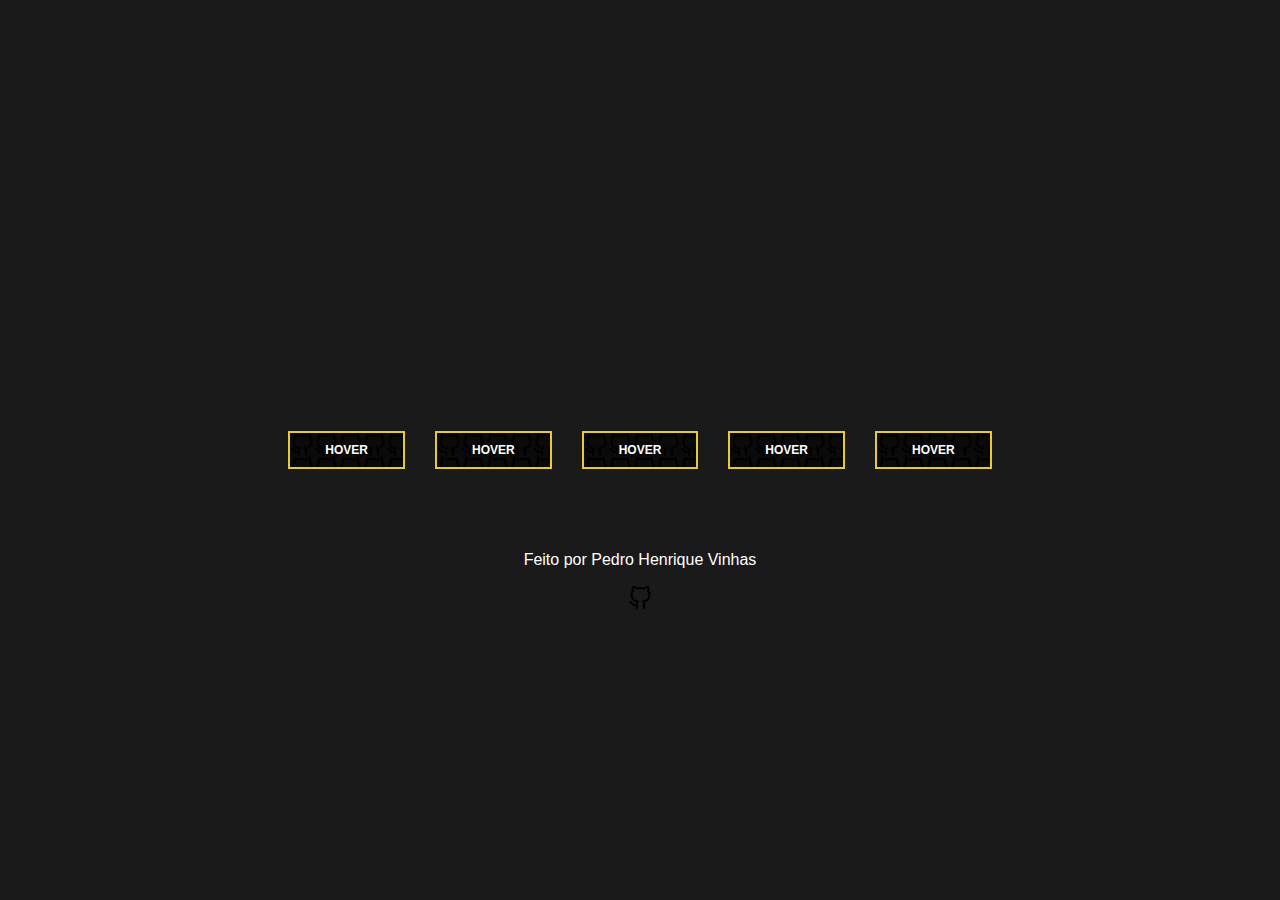
<file: buttons-hover/index.html>
<!DOCTYPE html>
<html lang="en">
<head>
    <meta charset="UTF-8">
    <meta http-equiv="X-UA-Compatible" content="IE=edge">
    <meta name="viewport" content="width=device-width, initial-scale=1.0">
    <title> Hover Buttons</title>
    <link rel="stylesheet" href="css/styles.css">
</head>
<body>
    <a href="#" class="btn btn1"> Hover </a>
    <a href="#" class="btn btn2"> Hover </a>
    <a href="#" class="btn btn3"> Hover </a>
    <a href="#" class="btn btn4"> Hover </a>
    <a href="#" class="btn btn5"> Hover </a>    
    <p class="madeby"> Feito por Pedro Henrique Vinhas </p>
    <a class="github" href="https://github.com/pedrovinhas">
        <img src="./assets/github.svg" alt="Github">
    </a>
</body>
</html>
</file>
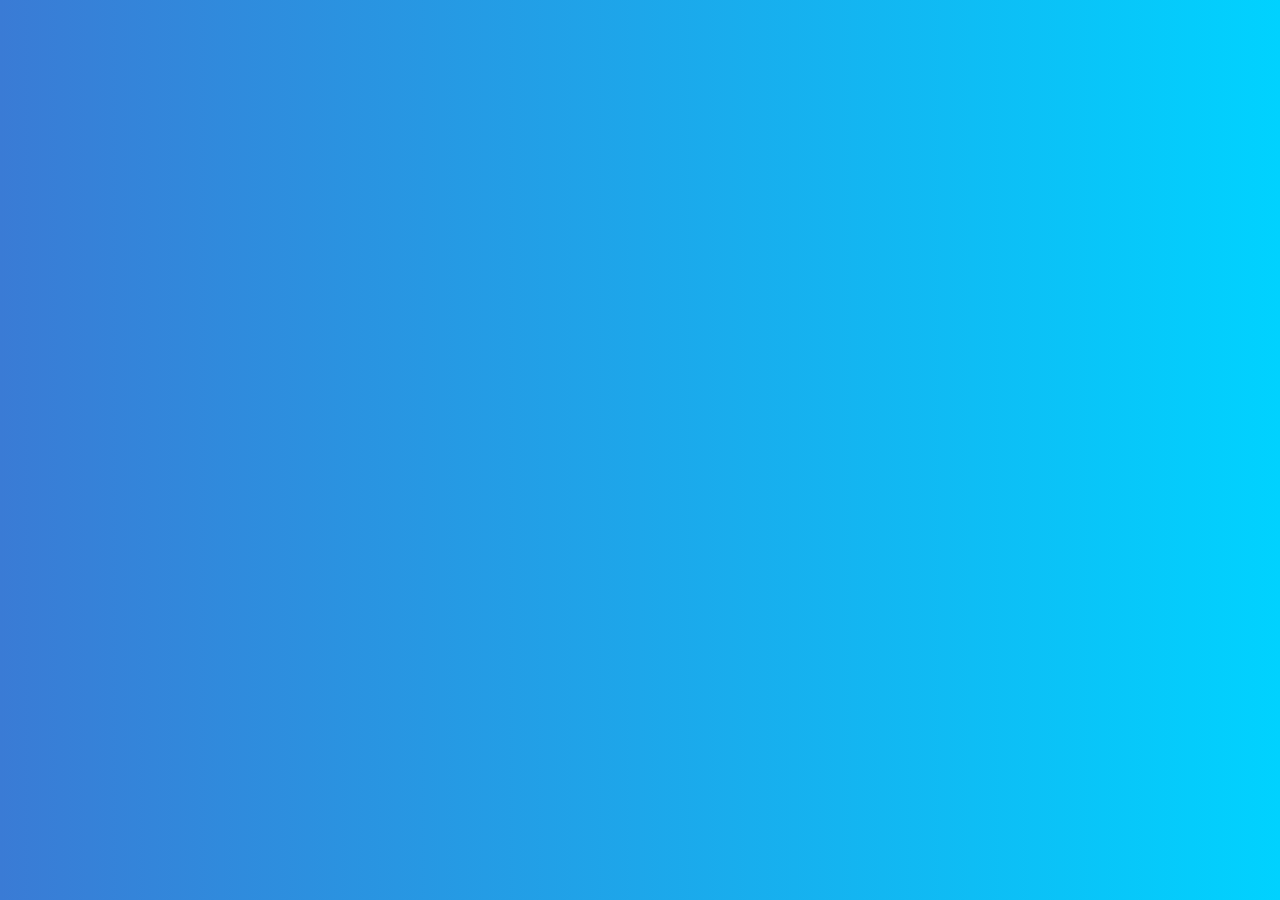
<file: gift-modal/index.html>
<!DOCTYPE html>
<html lang="en">
<head>
    <meta charset="UTF-8">
    <meta http-equiv="X-UA-Compatible" content="IE=edge">
    <meta name="viewport" content="width=device-width, initial-scale=1.0">
    <title> Gift modal</title>
    <link rel="stylesheet" href="style.css">
</head>
<body>
    <div class="popup">
        <div class="contentBox">
            <div class="close"></div>
            <div class="imgBx">
                <img src="assets/gift.svg" alt="Gift Box">
            </div>
            <div class="content">
                <div>
                    <h3> Special Offer</h3>
                    <h2>80 <sup> % </sup> <span> Off</span> </h2>
                    <p> Lorem ipsum dolor sit amet, consectet</p>
                    <a href="#"> Get The Deal</a>
                </div>
            </div>
        </div>
    </div>

    <!-- Autpmatic Show Pop-Up after 8 seconds -->
    <script>
        const popup = document.querySelector('.popup');
        const close = document.querySelector('.close');


        window.onload = function() {
            setTimeout (function() {
                popup.style.display = "block";

                // Add some time delay to show pop-up
            }, 2000)
        }

        close.addEventListener('click', () => {
            popup.style.display = "none";
        })
    </script>
</body>
</html>
</file>
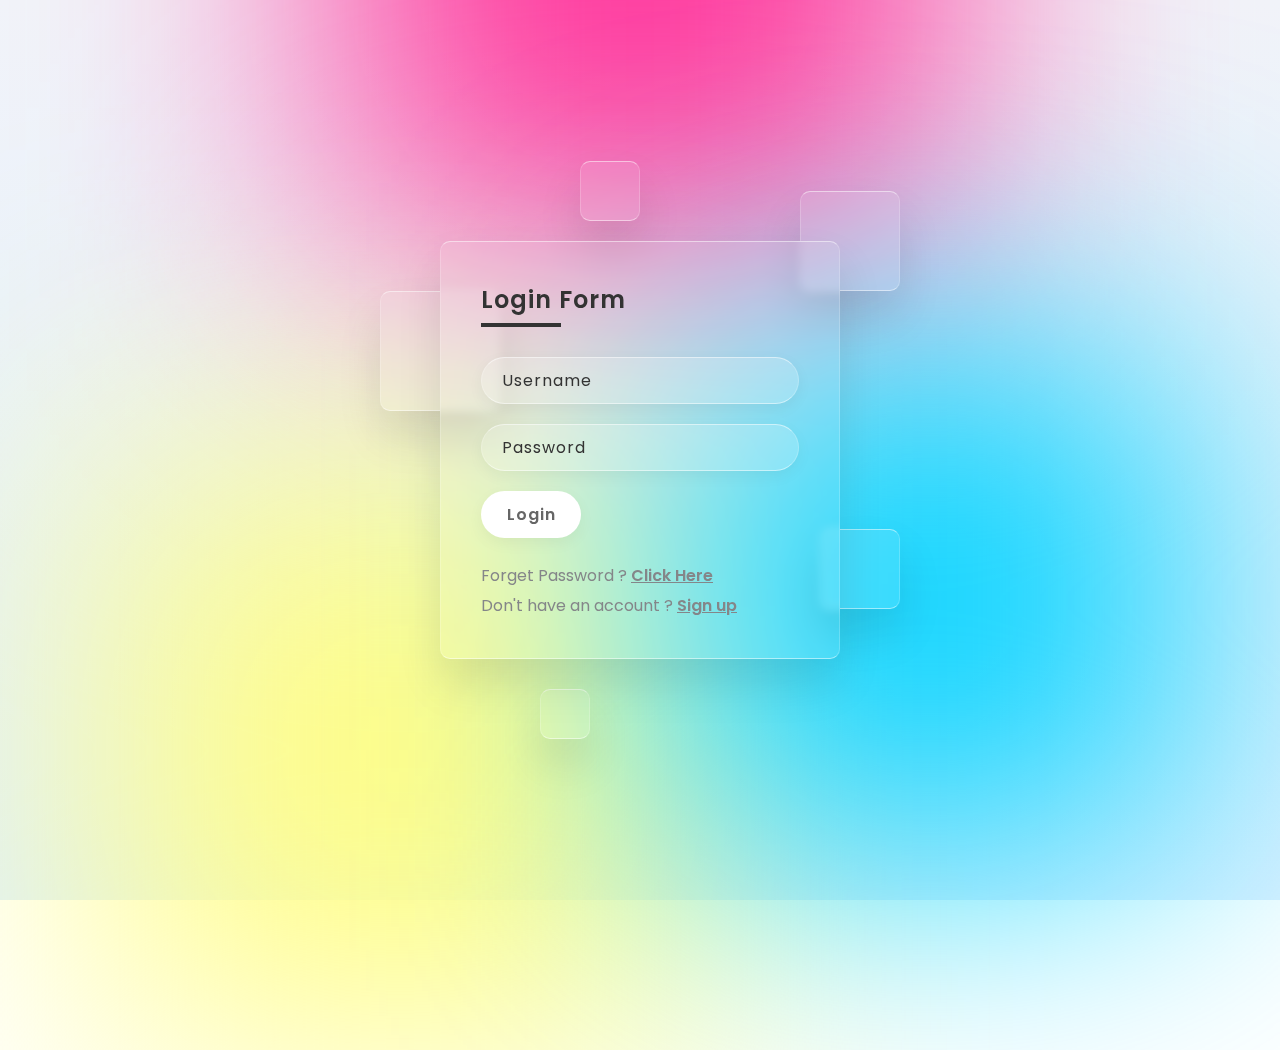
<file: glassmorphism-login-form/index.html>
<!DOCTYPE html>
<html lang="en">
<head>
    <meta charset="UTF-8">
    <meta http-equiv="X-UA-Compatible" content="IE=edge">
    <meta name="viewport" content="width=device-width, initial-scale=1.0">
    <title> Glassmorphism form </title>
    <link rel="stylesheet" href="style.css">
</head>
<body>
    <section>
        <div class="color"></div>
        <div class="color"></div>
        <div class="color"> </div>   
        <div class="box">
            <div class="square" style="--i:0;"></div>
            <div class="square" style="--i:1;"></div>
            <div class="square" style="--i:2;"></div>
            <div class="square" style="--i:3;"></div>
            <div class="square" style="--i:4;"></div>
            <div class="container">
                <div class="form">
                    <h2> Login Form </h2>
                    <form>
                        <div class="inputBox">
                            <input type="text" placeholder="Username">
                        </div>
                        <div class="inputBox">
                            <input type="password" placeholder="Password">
                        </div>
                        <div class="inputBox">
                            <input type="submit" value="Login">
                        </div>
                        <p class="forget"> Forget Password ? <a href="#"> Click Here</a> </p>
                        <p class="forget"> Don't have an account ? <a href="#"> Sign up </a> </p>
                    </form>
                </div>
            </div>
        </div>
    </section>
</body>
</html>
</file>
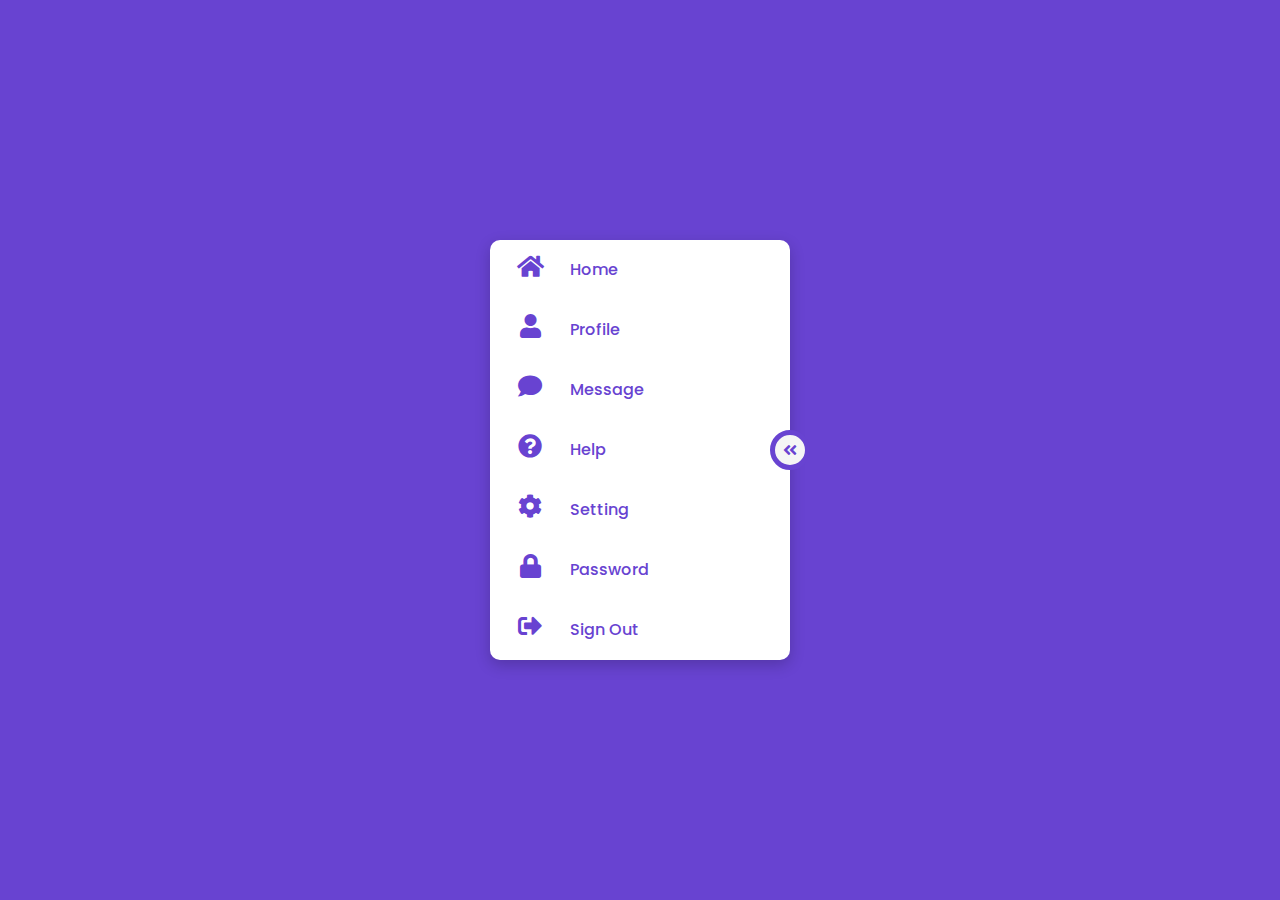
<file: responsive-navigation-drawer/index.html>
<!DOCTYPE html>
<html lang="en">
<head>
    <meta charset="UTF-8">
    <meta http-equiv="X-UA-Compatible" content="IE=edge">
    <meta name="viewport" content="width=device-width, initial-scale=1.0">
    <title> Navigation Drawer</title>
    <link rel="stylesheet" href="style.css">
    <link rel="stylesheet" href="https://use.fontawesome.com/releases/v5.13.0/css/all.css">
</head>
<body>
    <div class="container">
        <div class="navigation">
            <ul>
                <li>
                    <a href="#">
                    <span class="icon"><i class="fa fa-home" aria-hidden="true"></i></span>
                    <span class="title"> Home </span>
                    </a>
                </li>
                <li>
                    <a href="#">
                    <span class="icon"><i class="fa fa-user" aria-hidden="true"></i></span>
                    <span class="title"> Profile </span>
                    </a>
                </li>
                <li>
                    <a href="#">
                    <span class="icon"><i class="fa fa-comment" aria-hidden="true"></i></span>
                    <span class="title"> Message </span>
                    </a>
                </li>
                <li>
                    <a href="#">
                    <span class="icon"><i class="fa fa-question-circle" aria-hidden="true"></i></span>
                    <span class="title"> Help </span>
                    </a>
                </li>
                <li>
                    <a href="#">
                    <span class="icon"><i class="fa fa-cog" aria-hidden="true"></i></span>
                    <span class="title"> Setting </span>
                    </a>
                </li>
                <li>
                    <a href="#">
                    <span class="icon"><i class="fa fa-lock" aria-hidden="true"></i></span>
                    <span class="title"> Password </span>
                    </a>
                </li>
                <li>
                    <a href="#">
                    <span class="icon"><i class="fa fa-sign-out-alt" aria-hidden="true"></i></span>
                    <span class="title"> Sign Out </span>
                    </a>
                </li>
            </ul>
        </div>
        <div class="toggle"></div>
    </div>
    <script>
        const navigation = document.querySelector('.navigation');
        document.querySelector('.toggle').onclick = function(){
        // A classe active é ativa quando clicamos em cima da tag de classe toggle.
        this.classList.toggle('active');
        navigation.classList.toggle('active');
        }
    </script>
</body>
</html>
</file>
<file: buttons-hover/css/styles.css>
* {
  padding: 0px;
  margin: 0px;
  -webkit-box-sizing: border-box;
          box-sizing: border-box;
  font-family: sans-serif;
}

body {
  width: 100%;
  height: 100vh;
  background: #1a1a1a;
  display: -webkit-box;
  display: -ms-flexbox;
  display: flex;
  -webkit-box-align: center;
      -ms-flex-align: center;
          align-items: center;
  -webkit-box-pack: center;
      -ms-flex-pack: center;
          justify-content: center;
}

p.madeby {
    position: absolute;
    color: #fff;
    margin-bottom: -220px;
  }
  
  .github {
      position: absolute;
  
      margin-bottom: -300px;
      transition: .7s ease;
  }
  
  .github:hover {
      margin-bottom: -280px;
  }

.btn {
  display: block;
  text-decoration: none;
  text-transform: uppercase;
  font-size: 12px;
  font-weight: bold;
  color: #fff;
  margin: 0 15px;
  padding: 10px 35px;
  overflow: hidden;
  border: 2px solid #e6cb36;
  position: relative;

  background: url(../assets/github.svg) rgba(0, 0, 0, 0.6);
}

.btn:before {
  content: '';
  position: absolute;
  top: 50%;
  left: 50%;
  -webkit-transform: translate(-50%, -50%);
          transform: translate(-50%, -50%);
  width: 100%;
  height: 100%;
  background-color: #e6cb36;
  z-index: -1;
  -webkit-transition: .7s ease;
  transition: .7s ease;
}

.btn1:before {
  width: 0;
  height: 100%;
}

.btn1:hover:before {
  width: 110%;
}

.btn2:before {
  width: 110%;
  height: 0;
}

.btn2:hover:before {
  height: 100%;
}

.btn3:before {
  width: 110%;
  height: 0;
  -webkit-transform: translate(-50%, -50%) rotate(45deg);
          transform: translate(-50%, -50%) rotate(45deg);
}

.btn3:hover:before {
  height: 350%;
}

.btn4:before {
  width: 110%;
  height: 0;
  -webkit-transform: translate(-50%, -50%) rotate(-45deg);
          transform: translate(-50%, -50%) rotate(-45deg);
}

.btn4:hover:before {
  height: 350%;
}

.btn5:before {
  width: 110%;
  height: 0;
  border-radius: 50%;
}

.btn5:hover:before {
  height: 350%;
}
/*# sourceMappingURL=styles.css.map */
</file>
<file: gift-modal/style.css>
@import url('https://fonts.googleapis.com/css2?family=Poppins:wght@200;300;400;500;600;700;800;900&display=swap');

:root {
    --blue-bg: #6cb1ff;
    --red-tomato: #ff4d54;
}

* {
    margin: 0;
    padding: 0;
    box-sizing: border-box;
    font-family: 'Poppins', sans-serif;
}

body {
    min-height: 100vh;
    background: #00d2ff;  /* fallback for old browsers */
    background: -webkit-linear-gradient(to right, #3a7bd5, #00d2ff);  /* Chrome 10-25, Safari 5.1-6 */
    background: linear-gradient(to right, #3a7bd5, #00d2ff); /* W3C, IE 10+/ Edge, Firefox 16+, Chrome 26+, Opera 12+, Safari 7+ */


}

.popup {
    position: fixed;
    top: 50%;
    left: 50%;
    transform: translate(-50%, -50%);
    display: none;
}

.contentBox {
    position: relative;
    width: 600px;
    height: 400px;
    background: white;
    border-radius: 20px;
    display: flex;
    box-shadow: 0 5px 15px rgba(0,0,0,0.1);
}

.contentBox .imgBx {
    position: relative;
    width: 300px;
    height: 400px;
    display: flex;
    justify-content: center;
    align-items: center;
}

.contentBox .imgBx::before {
    content: '';
    position: absolute;
    width: 250px;
    height: 250px;
    background: #9796f0;  /* fallback for old browsers */
    background: -webkit-linear-gradient(to right, #fbc7d4, #9796f0);  /* Chrome 10-25, Safari 5.1-6 */
    background: linear-gradient(to right, #fbc7d4, #9796f0); /* W3C, IE 10+/ Edge, Firefox 16+, Chrome 26+, Opera 12+, Safari 7+ */
    border-radius: 50%;
}

.contentBox .imgBx img {
    position: relative;
    max-width: 250px;
    z-index: 1;
}

.contentBox .content {
    position: relative;
    width: 300px;
    height: 400px;
    display: flex;
    justify-content: center;
    align-items: center;
}

.contentBox .content h3 {
    color: #333;
    line-height: 1em;
    font-weight: 300;
    font-size: 2em;
}

.contentBox .content h2 {
    font-size: 4em;
    color: var(--red-tomato);
    line-height: 1em;
}

.contentBox .content h2 span {
    color: #333;
    font-size: 0.75em;
    text-transform: uppercase;
}

.contentBox .content p {
    font-weight: 300;
}

.contentBox .content a {
    display: inline-block;
    padding: 10px 20px;
    background: var(--red-tomato);
    color: #fff;
    margin-top: 15px;
    text-decoration: none;
    border-radius:10px;
}

.close {
    position: absolute;
    top: 20px;
    right: 20px;
    width: 40px;
    height: 40px;
    background: #f3f3f3 url('/assets/close.svg');
    background-repeat: no-repeat;
    background-size: 10px;
    background-position: center;
    cursor:pointer;
    border-radius: 50%;
    z-index: 10;
}

/* RESPONSIVE */

@media (max-width: 767px) {
    .contentBox {
        width: 300px;
        height: auto;
        flex-direction: column;
    }
    .contentBox .imgBx {
        height: 200px;
        transform: translateY(-50px);
    }
    .contentBox .imgBx::before {
        background: #fff;
    } 
    .contentBox .content {
        height: auto;
        text-align: center;
        padding: 20px;
        padding-top: 0;
    }
    .close {
        top: -50px;
        right: -10px;
        background: #f3f3f3 url('https://www.flaticon.com/svg/vstatic/svg/1828/1828778.svg?token=exp=1617429946~hmac=643333d491c39f09c726875cb172910e');
        background-repeat: no-repeat;
        background-size: 10px;
        background-position: center;
    }
}
</file>
<file: glassmorphism-login-form/style.css>
@import url('https://fonts.googleapis.com/css?family=Poppins: 200, 300, 400, 500, 600, 700, 800, 900& display=swap');

* {
    margin: 0;
    padding: 0;
    box-sizing: border-box;
    font-family: 'Poppins', sans-serif;
}

body {
    overflow: hidden;
}

section {
    display: flex;
    justify-content: center;
    align-items: center;
    min-height: 100vh;
    background: linear-gradient(to bottom,#f1f4f9, #dff1ff )
}

section .color {
    position: absolute;
    filter: blur(150px);
}

section .color:nth-child(1) {
    top: -350px;
    width: 600px;
    height: 600px;
    background: #ff359b;
}
section .color:nth-child(2) {
    bottom: -150px;
    left: 100px;
    width: 600px;
    height: 600px;
    background: #fffd87;
}

section .color:nth-child(3) {
    bottom: 50px;
    right: 100px;
    width: 500px;
    height: 500px;
    background: #00d2ff;
}

.box {
    position: relative;
}

.box .square {
    position: absolute;

    background: rgba(255,255,255,0.1);
    border-radius: 10px;

    backdrop-filter: blur(5px);
    box-shadow: 0 25px 45px rgba(0,0,0,0.1);
    border: 1px solid rgba(255,255,255,0.5);
    border-right: 1px solid rgba(255,255,255,0.2);
    border-left: 1px solid rgba(255,255,255,0.2);
    animation: animate 10s linear infinite;
    animation-delay: calc(-1s * var(--i));
}

@keyframes animate {
    0%, 100%
    {
        transform: translateY(-40px);
    }
    50%
    {
        transform: translateY(40px);
    }
}

.box .square:nth-child(1) {
    top: -50px;
    right: -60px;
    width: 100px;
    height: 100px;
}
.box .square:nth-child(2) {
    top: 50px;
    left: -60px;
    width: 120px;
    height: 120px;
}
.box .square:nth-child(3) {
    bottom: 50px;
    right: -60px;
    height:80px;
    width: 80px;
}
.box .square:nth-child(4) {
    bottom: -80px;
    left: 100px;
    width: 50px;
    height: 50px;
}
.box .square:nth-child(5) {
    top: -80px;
    left: 140px;
    width: 60px;
    height: 60px;
}

.container {
    position:relative;
    width: 400px;
    min-height: 400px;
    background: rgba(255,255,255,0.1);
    border-radius: 10px;
    display:flex;
    justify-content: center;
    align-items:center;
    backdrop-filter: blur(5px);
    box-shadow: 0 25px 45px rgba(0,0,0,0.1);
    border: 1px solid rgba(255,255,255,0.5);
    border-right: 1px solid rgba(255,255,255,0.2);
    border-left: 1px solid rgba(255,255,255,0.2);
}

.form {
    position: relative;
    width: 100%;
    height: 100%;
    padding: 40px;
}

.form h2 {
    position: relative;
    color: #333333;
    font-size: 24px;
    font-weight: 600;
    letter-spacing: 1px;
    margin-bottom: 40px;
}

.form h2::before {
    content: '';
    position: absolute;
    left: 0;
    bottom: -10px;
    width: 80px;
    height: 4px;
    background: #333333;
}

.form .inputBox {
    width: 100%;
    margin-top: 20px;
}

.form .inputBox input {
    width: 100%;
    background: rgba(255,255,255,0.2);
    border: none;
    outline: none;
    padding: 10px 20px;
    border-radius: 35px;
    border: 1px solid rgba(255,255,255,0.5);
    border-right: 1px solid rgba(255,255,255,0.2);
    border-left: 1px solid rgba(255,255,255,0.2);
    font-size: 16px;
    letter-spacing: 1px;
    color: #333333;
    box-shadow: 0 5px 15px rgba(0,0,0,0.05);
}

.form .inputBox input::placeholder {
    color: #333333;
}
    
.form .inputBox input[type="submit"] {
    background: #fff;
    color: #666;
    max-width: 100px;
    cursor: pointer;
    margin-bottom: 20px;
    font-weight: 600;
}

.forget {
    margin-top: 5px;
    color: #848689;
}

.forget a {
    color: #848689;
    font-weight: 600;
}
</file>
<file: responsive-navigation-drawer/style.css>
@import url('https://fonts.googleapis.com/css2?family=Poppins:wght@200;300;400;500;600;700;800;900&display=swap');

* {
    margin: 0;
    padding: 0;
    box-sizing: border-box;
    font-family: 'Poppins', sans-serif;
}

body {
    display: flex;
    justify-content: center;
    align-items: center;
    min-height: 100vh;
    background: #6843d1;
}

.container {
    position: relative;
}

.container .navigation {
    position: relative;
    width: 300px;
    height: 420px;
    background: #fff;
    border-radius: 10px;
    overflow: hidden;
    box-shadow: 0 5px 15px rgba(0,0,0,0.2);
    transition: 0.5s;
}

.container .navigation.active {
    width: 80px;
}

.container .navigation ul {
    position: absolute;
    top: 0;
    left: 0;
    width: 100%;
}

.container .navigation ul li {
    position: relative;
    list-style: none;
    width: 100%;
}

.container .navigation ul li:hover {
    background: #efefef;
}

.container .navigation ul li a {
    position: relative;
    display: block;
    width: 100%;
    display: flex;
    text-decoration: none;
    color: #6843d1;
    font-weight: 500;
}

.container .navigation ul li a .icon {
    position: relative;
    display: block;
    min-width: 80px;
    height: 60px;
    line-height: 60px;
    text-align: center;
}

.container .navigation ul li a .icon .fa {
    font-size: 24px;
}

.container .navigation ul li a .title {
    position: relative;
    display: block;
    height: 60px;
    line-height: 60px;
    white-space: nowrap;
}

.toggle {
    position: absolute;
    top: calc(50% - 20px);
    right: -20px;
    width: 40px;
    height: 40px;
    background: #f5f5f5;
    cursor: pointer;
    border: 5px solid #6843d1;
    border-radius: 50%;
}

.toggle::before { /* Podemos importar um ícone passando o caminho Unicode dado no site, e colocando como a font-family fontAwesome */
    content: '\f100';
    font-family: "Font Awesome 5 Free";
    position: absolute;
    width: 100%;
    height: 100%;
    line-height: 30px;
    text-align: center;
    font-size: 16px;
    font-weight: 900;
    color: #6843d1;  
}

.toggle.active::before { /* Quando ativa muda a direção */
    content: '\f101';
    font-family: "Font Awesome 5 Free";
    
}
</file>
